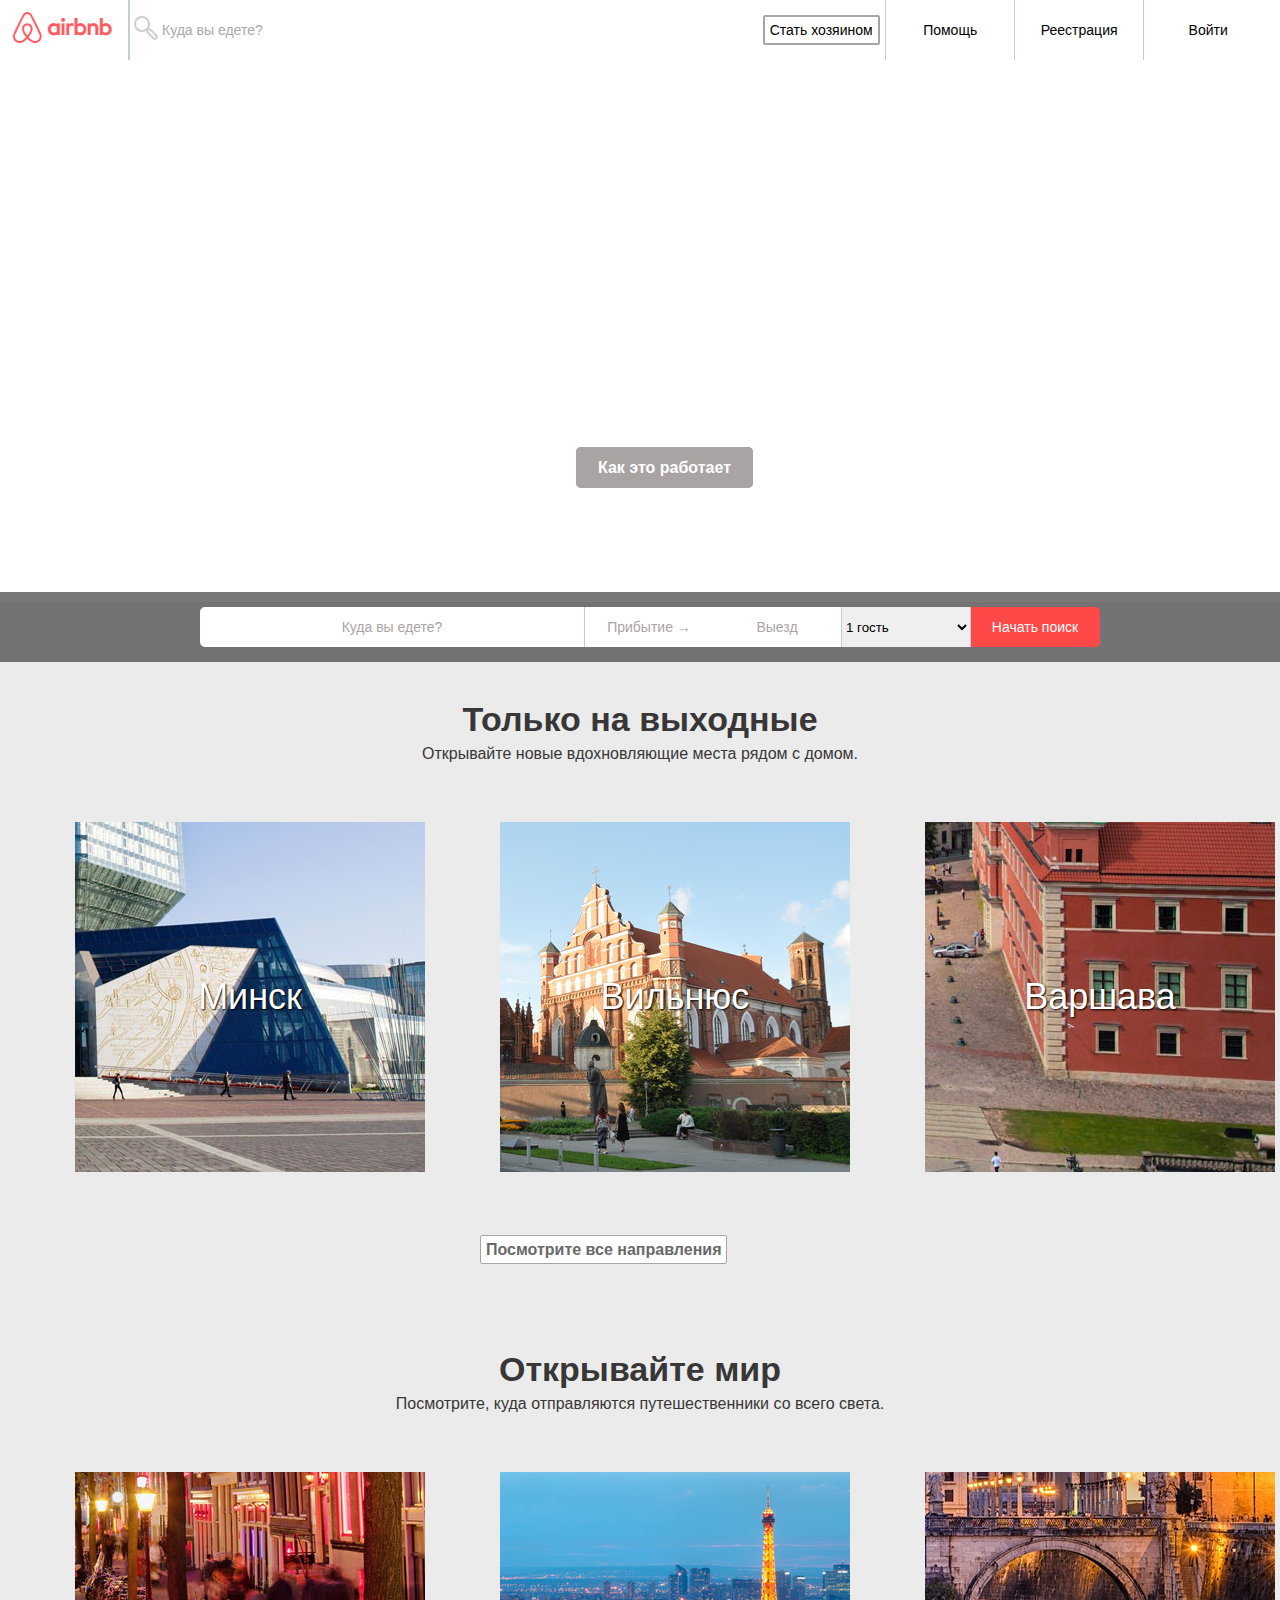
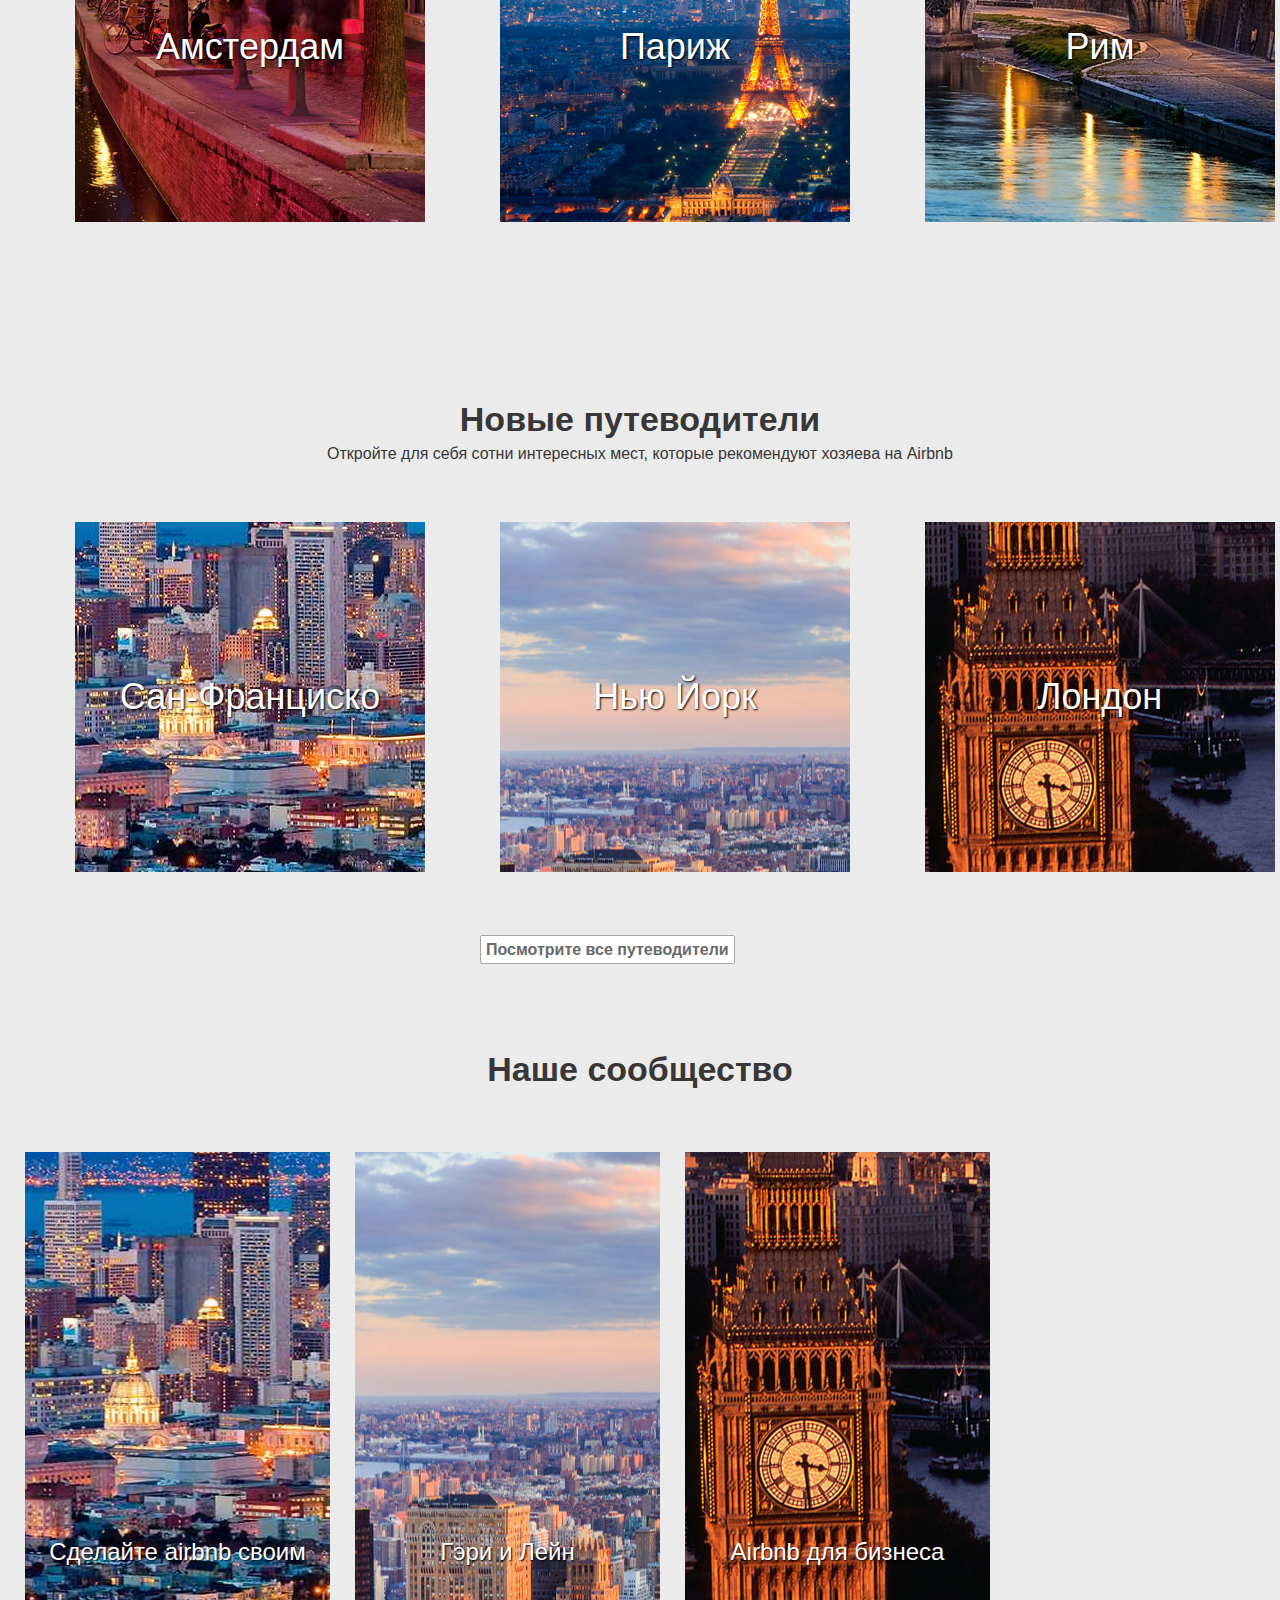
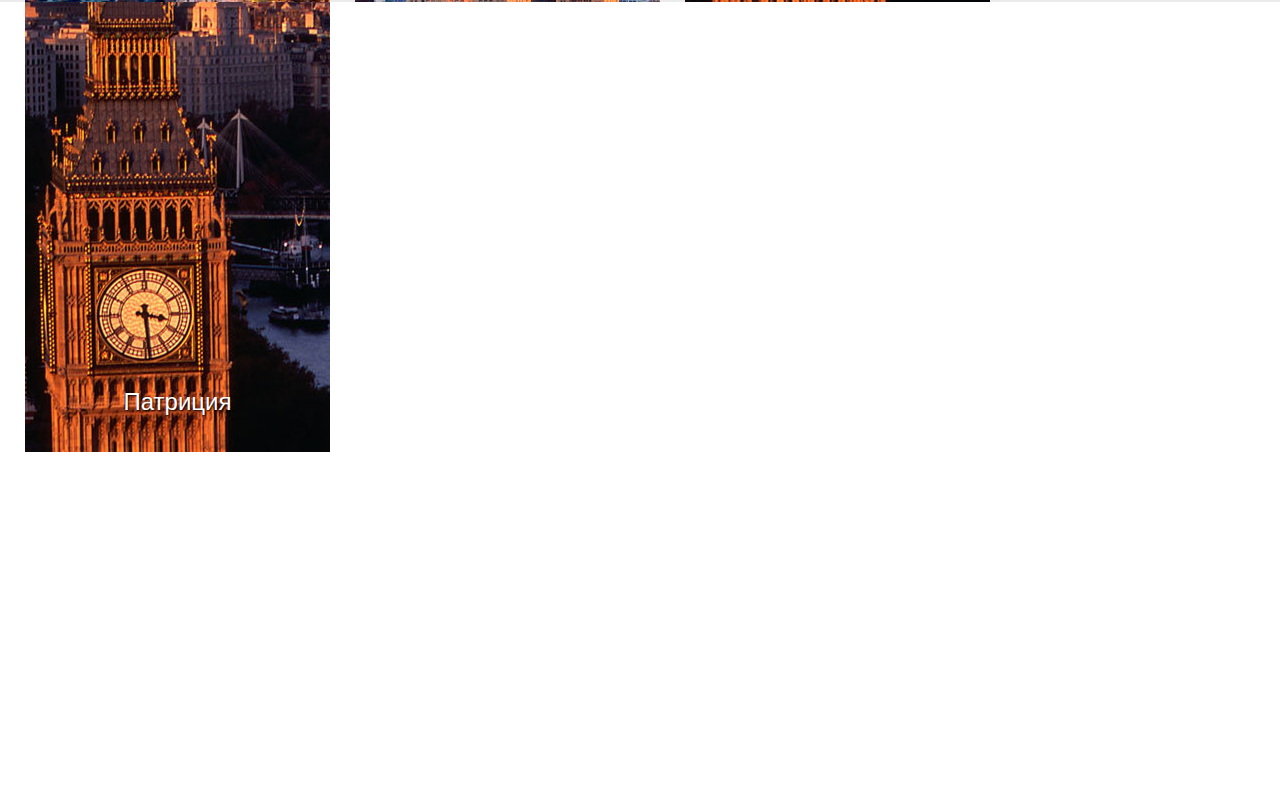
<file: airbnb/index.html>
<DOCTYPE html>
    <html>
        <head>
        <meta charset="utf-8">
        <link rel="stylesheet" href="css/style.css">
        <link rel="stylesheet" href="css/reset.css">
        </head>
        
        
        <body>
            <header>
                <div class="header float_left"><img src="images/logo.PNG"></div>
                <div class="header float_left"><img src="images/search.PNG">Куда вы едете?</div>
                <div class="header btn float_left"><span class="btn_header">Стать хозяином</span></div>
                <div class="header float_left">Помощь</div>
                <div class="header float_left">Реестрация</div>
                <div class="header float_left">Войти</div>
            </header>
            <main>
                <section class="video_section">
                <div class="video">
                    <div class="container_slogan">
                        <p class="slogan big_slogan">ЦЕЛАЯ ЖИЗНЬ</p>
                        <p class="slogan small_slogan">Бронируйте дома у местных хозяев в 191+ странах и смотрите на город глазами местного жителя.</p>
                        </div>
                    <span class="btn_it_works">Как это работает</span>
                    <section class="choose_way">
                <div class="way_container float_left">Куда вы едете?</div>
                <div class="way_container float_left">Прибытие &#8594;</div>
                <div class="way_container float_left">Выезд</div>
                <div class="way_container float_left">
                    <select class="select_guest">
                        <option>1 гость</option>
                        <option>2 гостя</option>
                        <option>...</option>
                    </select>
                        </div>
                        <div class="way_container float_left"><span class="btn_red">Начать поиск</span></div>
                    </section>
                    </div>
                </section>
                <section>
                <div class="weekend">
                    <div class="container_slogan">
                        <p class="adv_big_slogan">Только на выходные</p>
                        <p class="adv_small_slogan">Открывайте новые вдохновляющие места рядом с домом.</p>
                        </div>
                    <div class="adv_picture float_left" style="background: url(images/minsk.jpg) 100% 100% no-repeat">
                    Минск</div>
                    <div class="adv_picture float_left" style="background: url(images/vilnius.jpg) 100% 100% no-repeat">Вильнюс</div>
                    <div class="adv_picture float_left" style="background: url(images/warsaw.jpg) 100% 100% no-repeat">Варшава</div>
                    <div class="adv_btn_div"><span class="adv_btn">Посмотрите все направления</span></div>
                    </div>

                </section>
                <section>
                <div class="weekend">
                    <div class="container_slogan">
                        <p class="adv_big_slogan">Открывайте мир</p>
                        <p class="adv_small_slogan">Посмотрите, куда отправляются путешественники со всего света.</p>
                        </div>
                    <div class="adv_picture float_left" style="background: url(images/amsterdam.jpg) 100% 100% no-repeat">
                    Амстердам</div>
                    <div class="adv_picture float_left" style="background: url(images/paris.jpg) 0% 100% no-repeat">Париж</div>
                    <div class="adv_picture float_left" style="background: url(images/rome.jpg) 100% 100% no-repeat">Рим</div>
                    </div>
                </section>
                <section>
                <div class="weekend">
                    <div class="container_slogan">
                        <p class="adv_big_slogan">Новые путеводители</p>
                        <p class="adv_small_slogan">Откройте для себя сотни интересных мест, которые рекомендуют хозяева на Airbnb</p>
                        </div>
                    <div class="adv_picture float_left" style="background: url(images/san_francisco.jpg) 10% 60% no-repeat">
                    Сан-Франциско</div>
                    <div class="adv_picture float_left" style="background: url(images/new-york.jpg) 0% 15% no-repeat">Нью Йорк</div>
                    <div class="adv_picture float_left" style="background: url(images/london.jpg) 5% 50% no-repeat">Лондон</div>
                    <div class="adv_btn_div"><span class="adv_btn">Посмотрите все путеводители</span></div>
                    </div>
                </section>
                <section>
                   <div class="weekend">
                    <div class="container_slogan">
                        <p class="adv_big_slogan">Наше сообщество</p>
                        </div>
                    <div class="community_block float_left" style="background: url(images/san_francisco.jpg) 10% 60% no-repeat">
                    Сделайте airbnb своим</div>
                    <div class="community_block float_left" style="background: url(images/new-york.jpg) 0% 15% no-repeat">Гэри и Лейн</div>
                    <div class="community_block float_left" style="background: url(images/london.jpg) 5% 50% no-repeat">Airbnb для бизнеса</div>
                    <div class="community_block float_left" style="background: url(images/london.jpg) 5% 50% no-repeat">Патриция</div>
                    </div>
                </section>
            </main>
            <footer>
            
            
            </footer>
        </body>
    
    
    </html>
</file>
<file: airbnb/css/style.css>
header div{
    width: 100%;
    height: 60px;
    line-height: 60px;
}

.header {
    display: block;
    width: 10%;
    text-align: center;
    border-right: 1px solid #c3cece;
    font-size: 14;
    font-family: sans-serif;
}
.header:nth-child(2){
    text-align: left;
    width: 49%;
    color: darkgrey;
    border-left: 1px solid #c3cece;
    border-right: none;
}
.header:last-child{
    border-right: none;
    
}
.float_left {
    float: left;
}

.float_right {
    float: right;
}

img {
    position: relative; 
    top: 8px; 
    
}

.btn {
   
}

.btn_header {
    border: 2px solid #aaa3a3;
    border-radius: 2px;
    padding: 5px;
}

.video {
    position: relative;
    height: 602px;
    width: 100%;
    top: 60px;
    background: url("https://a0.muscache.com/airbnb/static/P1F1.jpg") 100% 100% no-repeat;
    background-size: cover;
    
}

main {
    display: block;
    
}

.container_slogan {
    position: relative;
    height: 200px;
    width: 100%;
    top: 100px;
}
.slogan {
    display: block;
    color: white;
    font-family: sans-serif;
    font-weight: bold;
    text-align: center;
    
}

.big_slogan {
    font-size: 60; 
}

.small_slogan {
    font-size: 20;
    padding-top: 20px;
}

.btn_it_works {
    position: relative;
    border: 2px solid #aaa3a3;
    border-radius: 5px;
    padding: 10px 20px;
    top: 200px;
    left: 45%;
    color: white;
    font-family: sans-serif;
    font-weight: bold;
    background: #aaa3a3;
    
    
}

.choose_way {
    position: relative;
    padding: 5px 0px;
    top: 316px;
    width: 100%;
    height: 60px;
    line-height: 60px;
    background: rgba(57, 54, 54, 0.67)
}

.way_container {
    position: relative;
    display: block;
    height: 40px;
    line-height: 40px;
    left: 200px;
    top: 10px;
    width: 10%;
    text-align: center;
    border-right: 1px solid #c3cece;
    font-size: 14;
    font-family: sans-serif;
    background: white;
    color: #aaa3a3;
}
.way_container:first-child{
    width: 30%;
    border-radius: 5px 0px 0px 5px;
}
.way_container:nth-child(2){
    border-right: none;
}
.way_container:last-child{
    background: #ff4848;
    border-radius: 0px 5px 5px 0px;
    color: white;
    border-right-color: #ff4848;
}
.select_guest {
    height: 40px;
    width: 100%;
    border-radius: none;
    border: none;
}

.weekend {
    height: 650px;
    background: rgba(232, 232, 232, 0.87);
    color: #000000;
}

.adv_big_slogan {
    display: block;
    color: #383636;
    font-family: sans-serif;
    font-weight: bold;
    text-align: center;
    font-size: 34;

}

.adv_small_slogan {
    display: block;
    color: #383636;
    font-family: sans-serif;
    text-align: center;
    font-size: 16;
    padding-top: 10px;
}

.adv_picture {
    display: block;
    height: 350px;
    line-height: 350px;
    width: 350px;
    margin: 20px 0px;
    margin-left: 75px;
    background-size: cover;
    color: white;
    font-family: sans-serif;
    font-size: 36;
    text-align: center;
    text-shadow: 1px 1px 2px black;
    background-clip: padding-box;
}

.adv_picture:nth-child(1) {
    margin-left: 80px;
}

.adv_btn {
    border: 1px solid #aaa3a3;
    border-radius: 2px;
    padding: 5px;
    font-family: sans-serif;
    font-size: 16;
    font-weight: bold;
    background: white;
    color: dimgray;
    width:  100%;
    margin: 0 auto;
}

.adv_btn_div {
    display: block;
    position: relative;
    width: 800px;
    float: right;
    top: 50px;

}

.community_block {
    display: block;
    height: 450px;
    line-height: 800px;
    width: 305px;
    margin: 0px 0px;
    margin-left: 25px;
    background-size: cover;
    color: white;
    font-family: sans-serif;
    font-size: 24;
    text-align: center;
    text-shadow: 1px 1px 2px black;
    background-clip: padding-box;
}
</file>
